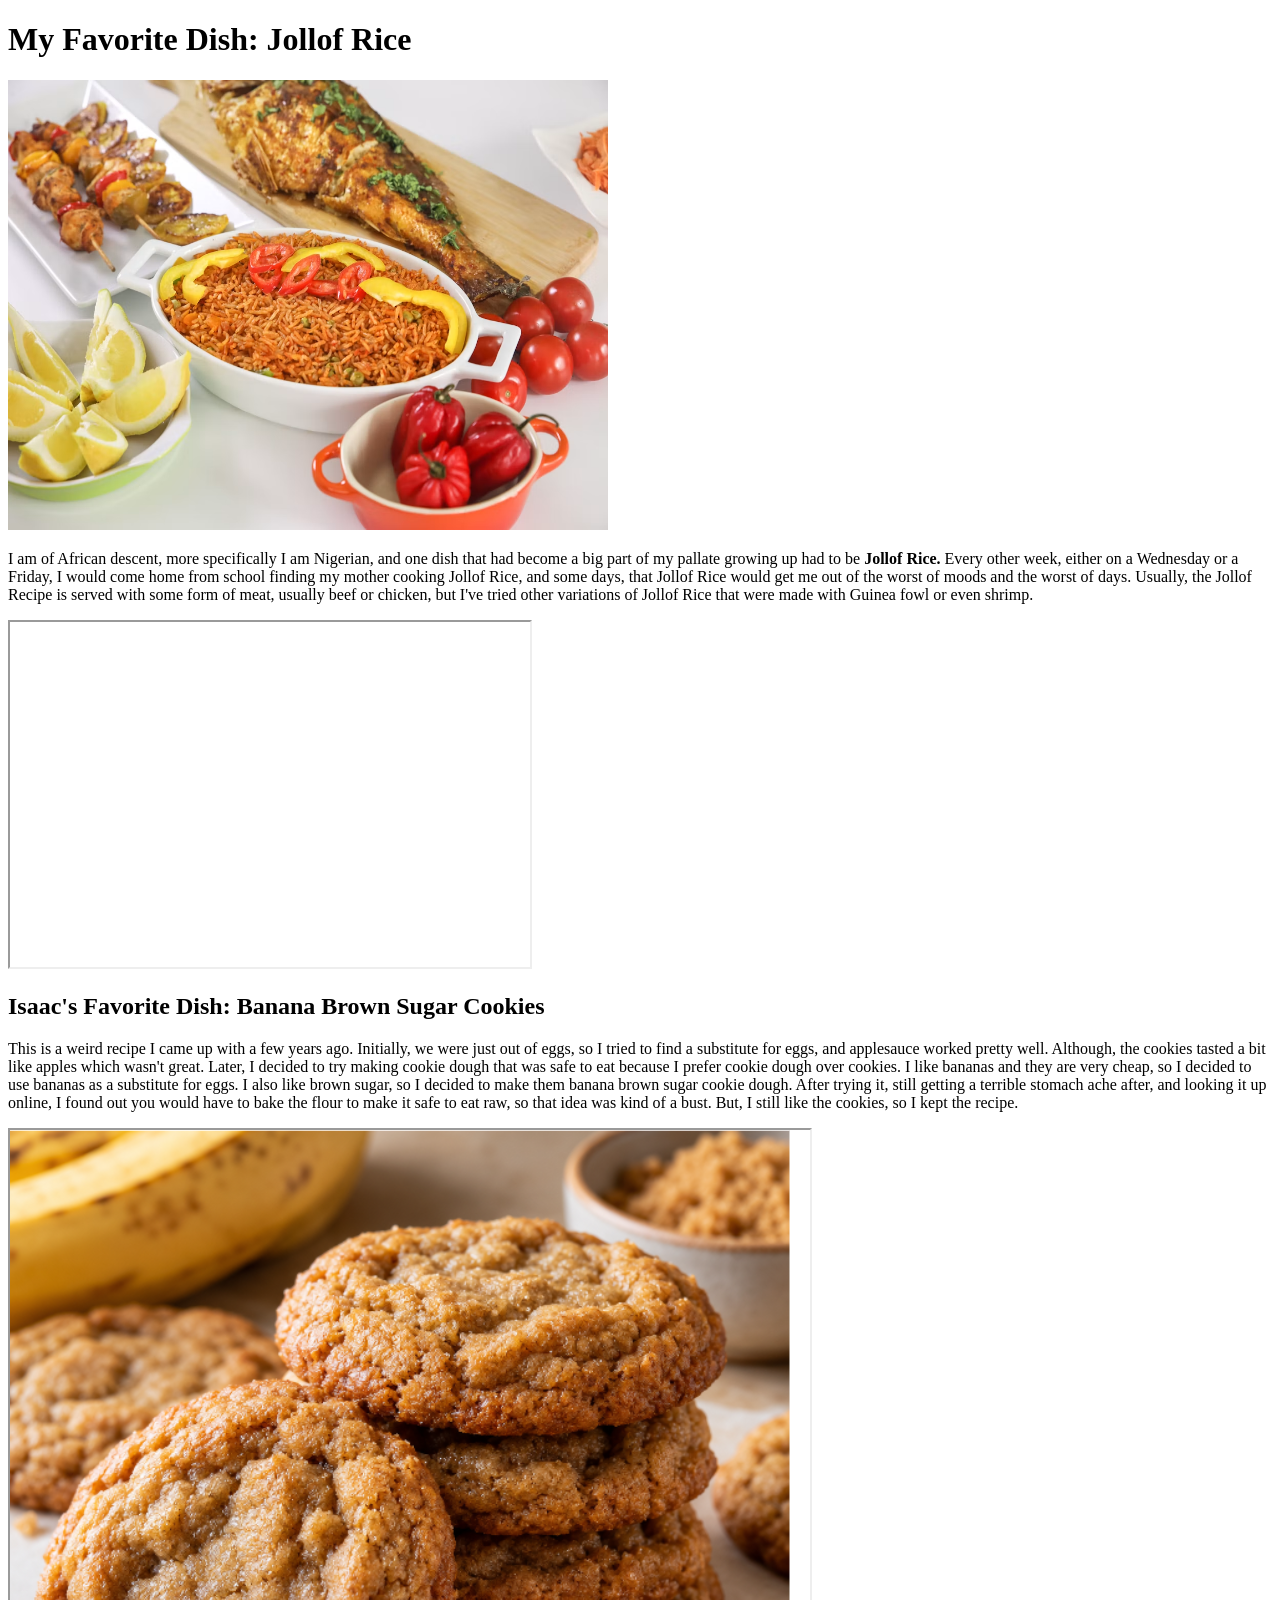
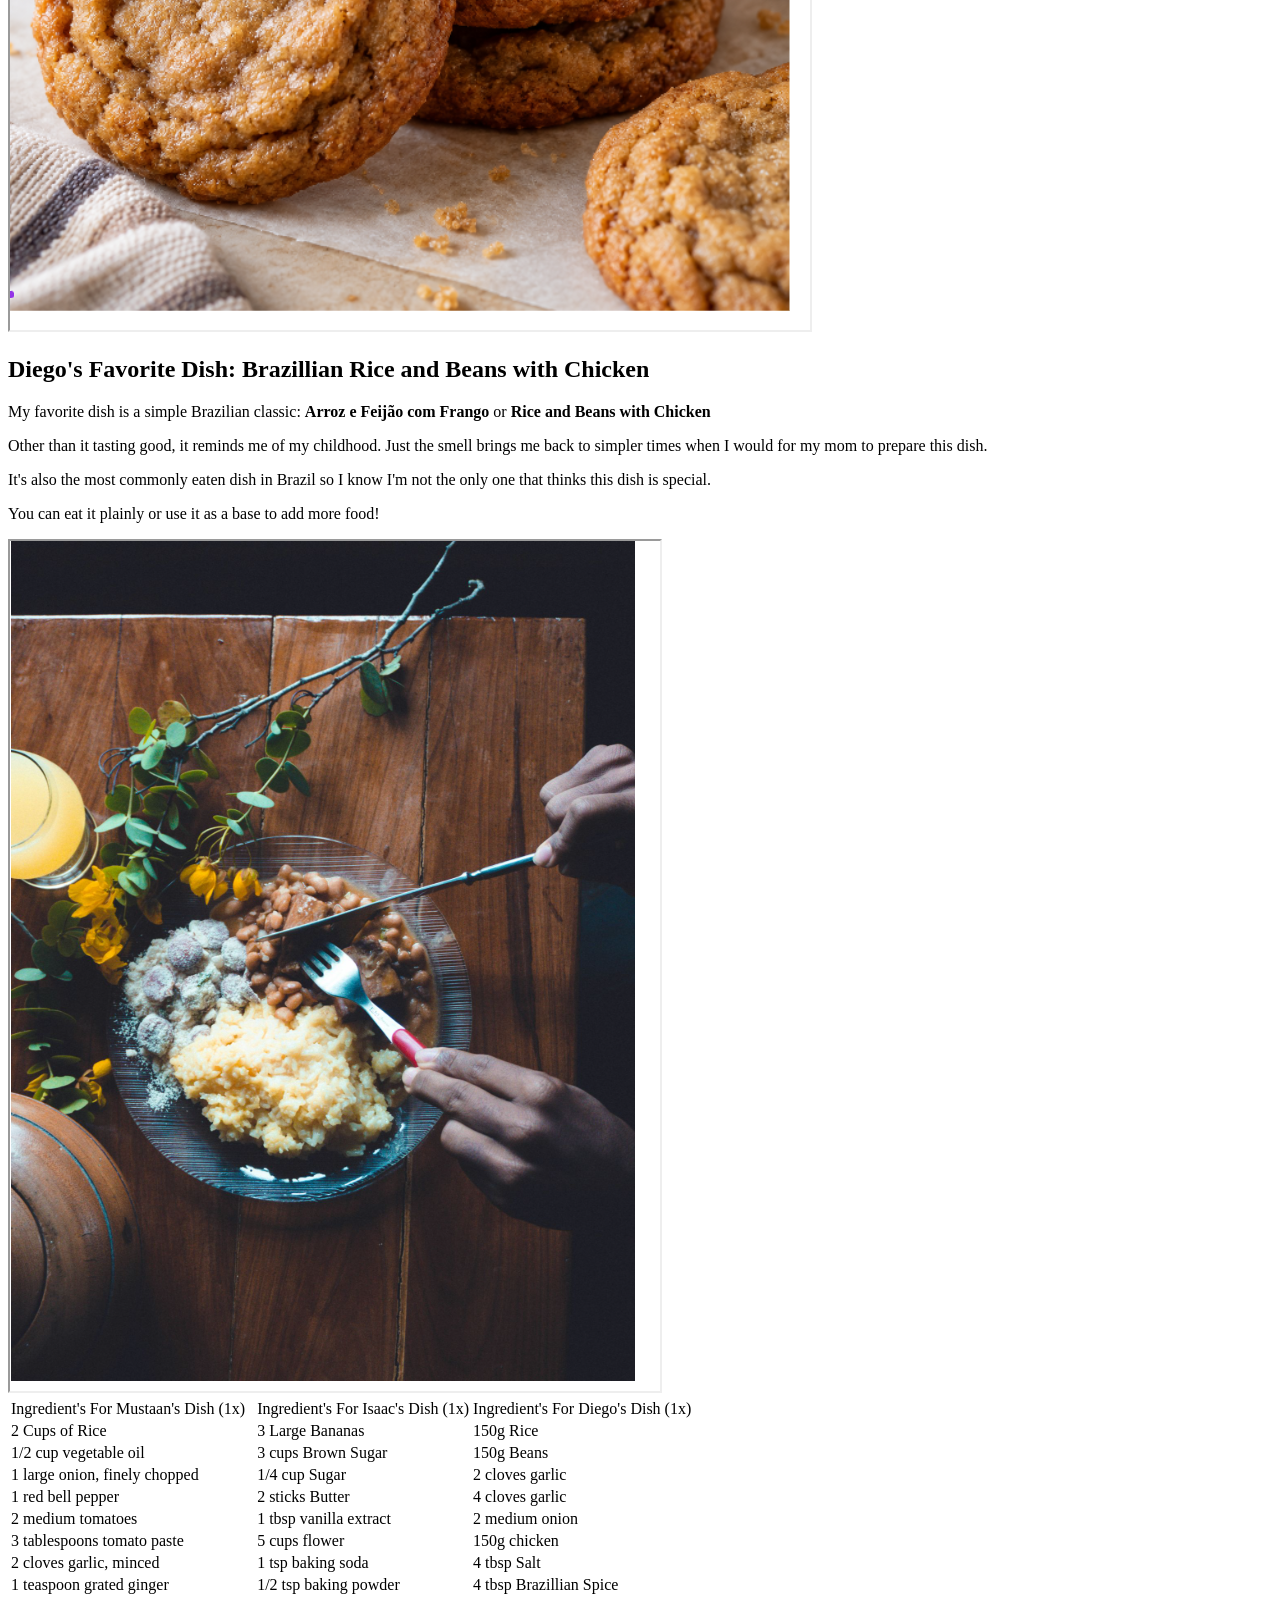
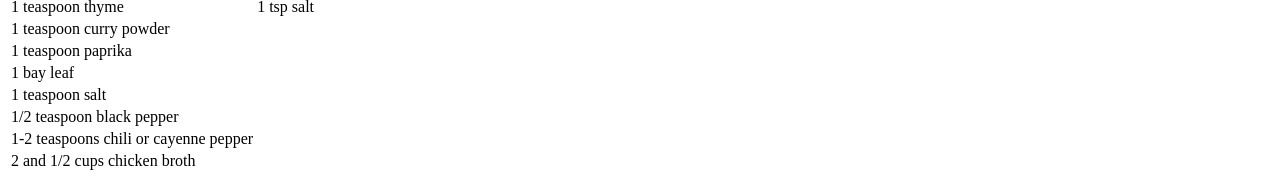
<file: labs/lab3/index.html>
<!DOCTYPE html>

<html>
    <head>
        <meta charset="UTF-8">
        <title> Recipe Page: Jollof Rice </title>
    </head>
    <body>
        <h1> My Favorite Dish: Jollof Rice </h1>
        <img src="images/jollofrice.avif" alt="African Fried Fish and Jollof Rice." width="600" height="450"/>
            <p> I am of African descent, more specifically I am Nigerian, and one dish that had become a big part
                of my pallate growing up had to be <strong>Jollof Rice.</strong> Every other week, either on a Wednesday
                or a Friday, I would come home from school finding my mother cooking Jollof Rice, and some days,
                that Jollof Rice would get me out of the worst of moods and the worst of days. Usually, the Jollof Recipe
                is served with some form of meat, usually beef or chicken, but I've tried other variations of Jollof Rice
                that were made with Guinea fowl or even shrimp.</p>
            <iframe width="520" height="345" src="https://www.youtube.com/embed/hXha2xeoTms"></iframe>
        <h2> Isaac's Favorite Dish: Banana Brown Sugar Cookies</h2>
            <p> This is a weird recipe I came up with a few years ago.
    Initially, we were just out of eggs, so I tried to find a substitute for eggs, and applesauce worked pretty well.
    Although, the cookies tasted a bit like apples which wasn't great.
    Later, I decided to try making cookie dough that was safe to eat because I prefer cookie dough over cookies.
    I like bananas and they are very cheap, so I decided to use bananas as a substitute for eggs.
    I also like brown sugar, so I decided to make them banana brown sugar cookie dough.
    After trying it, still getting a terrible stomach ache after, and looking it up online, I found out you would have to bake the flour to make it safe to eat raw, so that idea was kind of a bust.
    But, I still like the cookies, so I kept the recipe.
            </p>
            <iframe src="images/cookies.png" alt="Banana Brown Sugar Cookies." width="800" height="800"></iframe>
        <h2> Diego's Favorite Dish: Brazillian Rice and Beans with Chicken</h2>
            <p>My favorite dish is a simple Brazilian classic: <strong>Arroz e Feijão com Frango </strong>or <strong> Rice and Beans with Chicken</strong></p>
<p>Other than it tasting good, it reminds me of my childhood. Just the smell brings me back to simpler times
    when I would for my mom to prepare this dish.</p>
<p>It's also the most commonly eaten dish in Brazil so I know I'm not the only one that thinks this dish is special.</p>
<p>You can eat it plainly or use it as a base to add more food!</p>

            <iframe src="images/rice.png" alt="Brazillian Rice and Beans with Chicken" width="650" height="850"></iframe>
        <table>
            <tr>
                <td>Ingredient's For Mustaan's Dish (1x)</td>
                <td>Ingredient's For Isaac's Dish (1x)</td>
                <td>Ingredient's For Diego's Dish (1x)</td>
            </tr>
            <tr>
                <td>2 Cups of Rice</td>
                <td>3 Large Bananas</td>
                <td>150g Rice</td>
            </tr>
            <tr>
                <td>1/2 cup vegetable oil</td>
                <td>3 cups Brown Sugar</td>
                <td>150g Beans</td>
            </tr>
            <tr>
                <td>1 large onion, finely chopped</td>
                <td>1/4 cup Sugar</td>
                <td>2 cloves garlic</td>
            </tr>
            <tr>
                <td>1 red bell pepper</td>
                <td>2 sticks Butter</td>
                <td>4 cloves garlic</td>
            </tr>
            <tr>
                <td>2 medium tomatoes</td>
                <td>1 tbsp vanilla extract</td>
                <td>2 medium onion</td>
            </tr>
            <tr>
                <td>3 tablespoons tomato paste</td>
                <td>5 cups flower</td>
                <td>150g chicken</td>
            </tr>
            <tr>
                <td>2 cloves garlic, minced</td>
                <td>1 tsp baking soda</td>
                <td>4 tbsp Salt</td>
            </tr>
            <tr>
                <td>1 teaspoon grated ginger</td>
                <td>1/2 tsp baking powder</td>
                <td>4 tbsp Brazillian Spice</td>
            </tr>
            <tr>
                <td>1 teaspoon thyme</td>
                <td>1 tsp salt</td>
                <td></td>
            </tr>
            <tr>
                <td>1 teaspoon curry powder</td>
                <td></td>
                <td></td>
            </tr>
            <tr>
                <td>1 teaspoon paprika</td>
                <td></td>
                <td></td>
            </tr>
            <tr>
                <td>1 bay leaf</td>
                <td></td>
                <td></td>
            </tr>
            <tr>
                <td>1 teaspoon salt</td>
                <td></td>
                <td></td>
            </tr>
            <tr>
                <td>1/2 teaspoon black pepper</td>
                <td></td>
                <td></td>
            </tr>
            <tr>
                <td>1-2 teaspoons chili or cayenne pepper</td>
                <td></td>
                <td></td>
            </tr>
            <tr>
                <td>2 and 1/2 cups chicken broth</td>
                <td></td>
                <td></td>
            </tr>
        </table>
    </body>
</html>
</file>
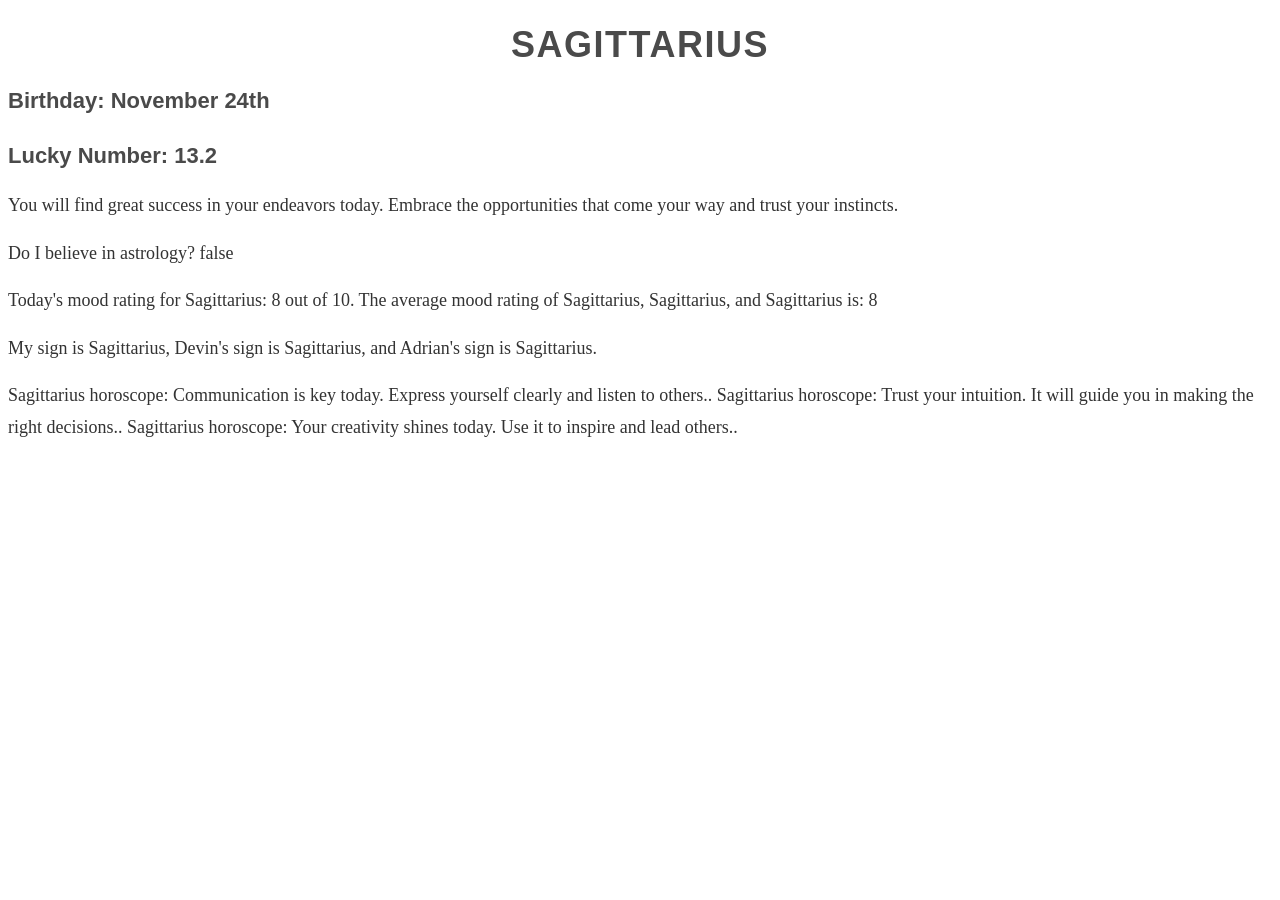
<file: labs/lab7/index.html>
<!DOCTYPE html>
<html>
  <head>
    <link href="css/style.css" type="text/css" rel="stylesheet">
  </head>
  
  <body>
    <h1 id="sign">My Sign</h1>
    <h3 class="birthday">Birthday: </h3>
    <h4 class="luckyNum">Lucky Number: </h4>
    <p>My horoscope...</p>
    <p>Do I believe in astrology? </p>

    <p></p>

    <p></p>
    <p></p>
    <p></p>
    
  <script src="js/horoscope-data.js"></script>
  </body>
</html>
</file>
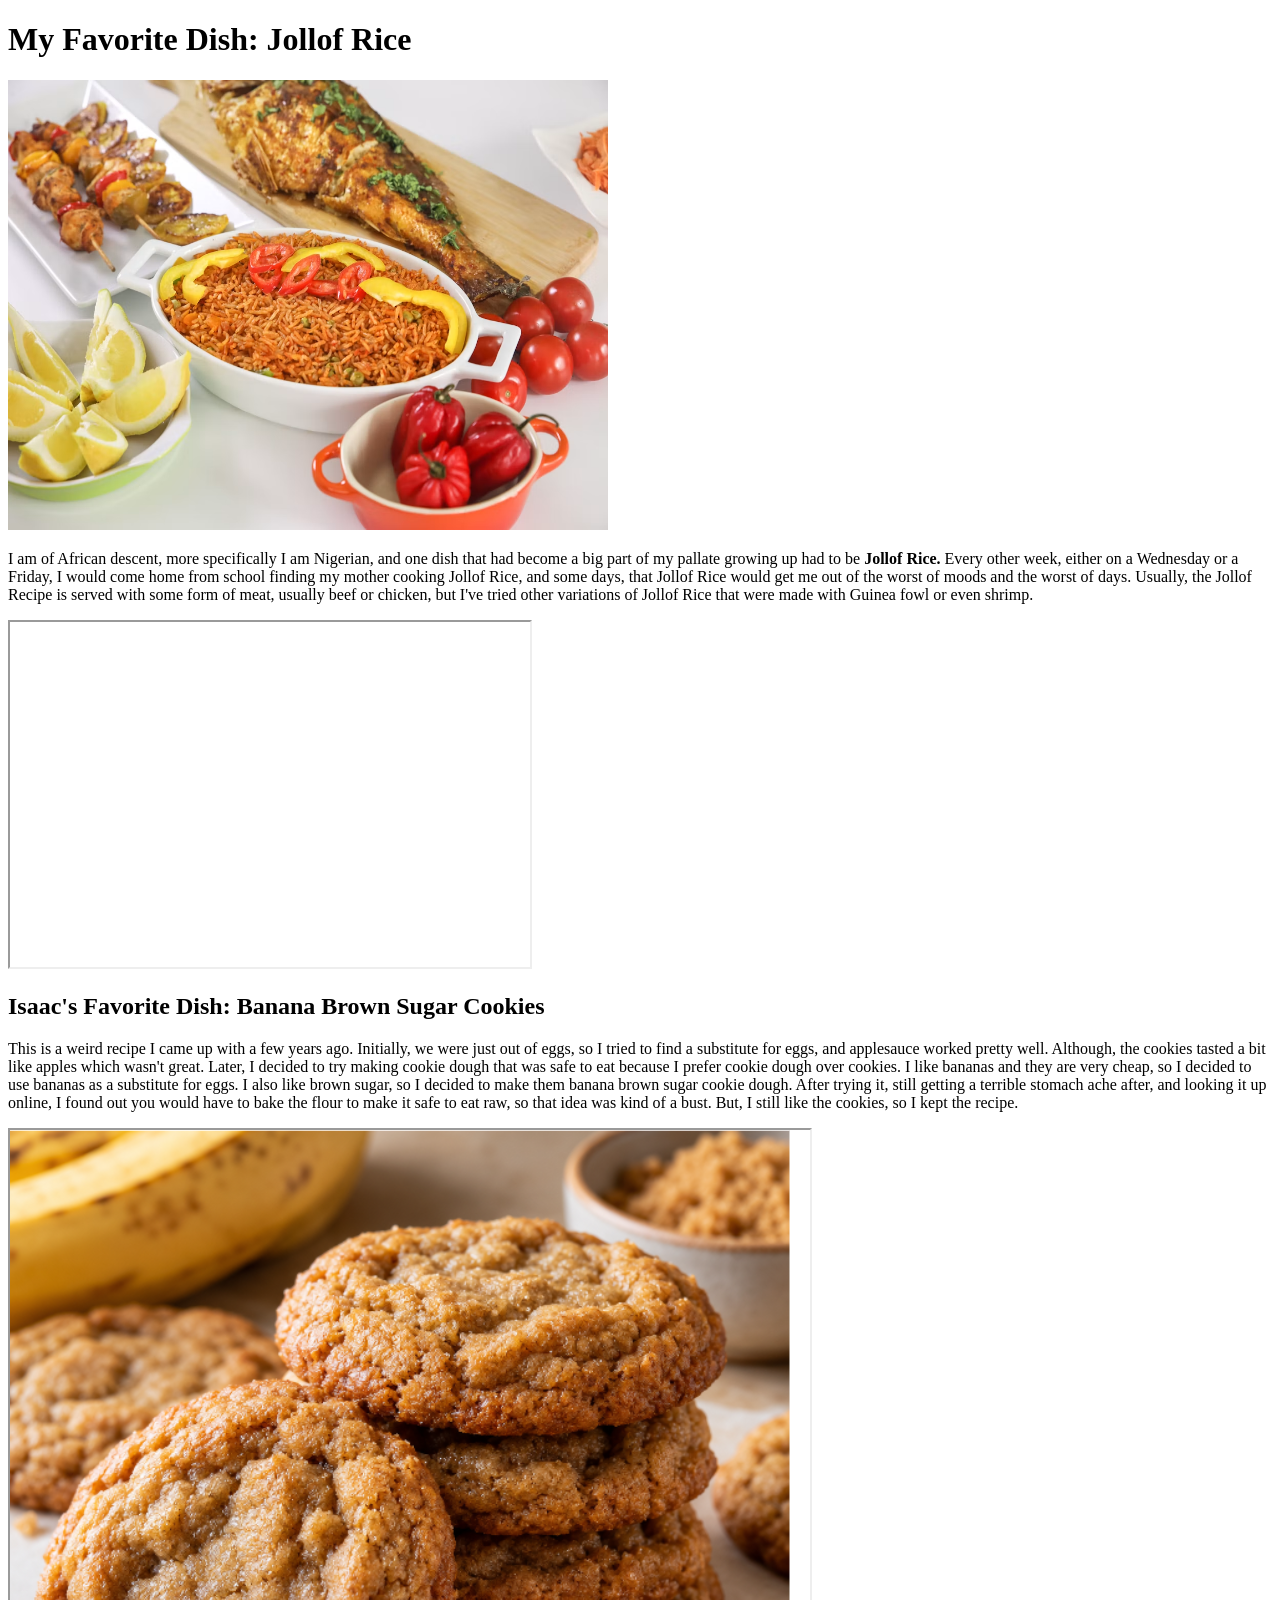
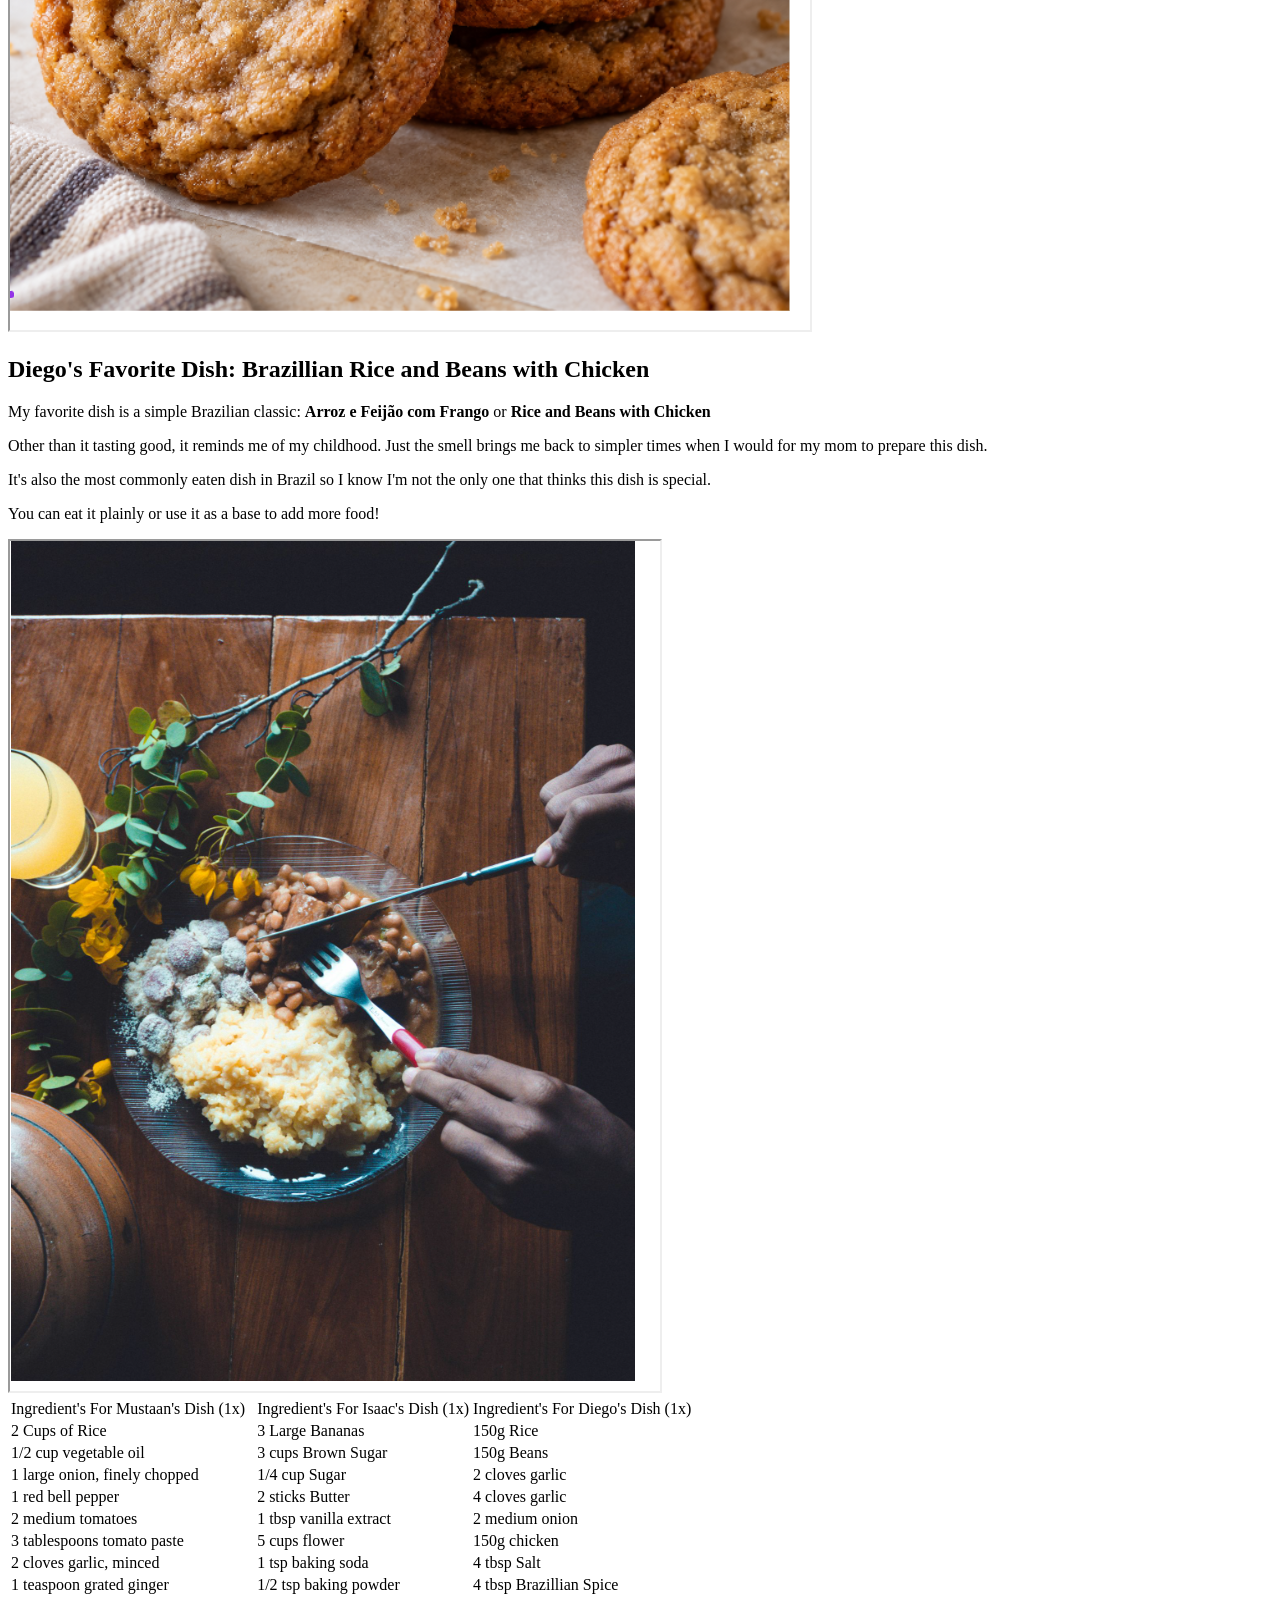
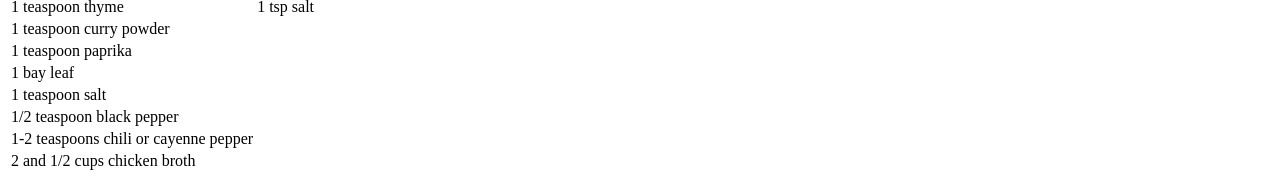
<file: labs/lab3/images/index.html>
<!DOCTYPE html>

<html>
    <head>
        <meta charset="UTF-8">
        <title> Recipe Page: Jollof Rice </title>
    </head>
    <body>
        <h1> My Favorite Dish: Jollof Rice </h1>
        <img src="jollofrice.avif" alt="African Fried Fish and Jollof Rice." width="600" height="450"/>
            <p> I am of African descent, more specifically I am Nigerian, and one dish that had become a big part
                of my pallate growing up had to be <strong>Jollof Rice.</strong> Every other week, either on a Wednesday
                or a Friday, I would come home from school finding my mother cooking Jollof Rice, and some days,
                that Jollof Rice would get me out of the worst of moods and the worst of days. Usually, the Jollof Recipe
                is served with some form of meat, usually beef or chicken, but I've tried other variations of Jollof Rice
                that were made with Guinea fowl or even shrimp.</p>
            <iframe width="520" height="345" src="https://www.youtube.com/embed/hXha2xeoTms"></iframe>
        <h2> Isaac's Favorite Dish: Banana Brown Sugar Cookies</h2>
            <p> This is a weird recipe I came up with a few years ago.
    Initially, we were just out of eggs, so I tried to find a substitute for eggs, and applesauce worked pretty well.
    Although, the cookies tasted a bit like apples which wasn't great.
    Later, I decided to try making cookie dough that was safe to eat because I prefer cookie dough over cookies.
    I like bananas and they are very cheap, so I decided to use bananas as a substitute for eggs.
    I also like brown sugar, so I decided to make them banana brown sugar cookie dough.
    After trying it, still getting a terrible stomach ache after, and looking it up online, I found out you would have to bake the flour to make it safe to eat raw, so that idea was kind of a bust.
    But, I still like the cookies, so I kept the recipe.
            </p>
            <iframe src="cookies.png" alt="Banana Brown Sugar Cookies." width="800" height="800"></iframe>
        <h2> Diego's Favorite Dish: Brazillian Rice and Beans with Chicken</h2>
            <p>My favorite dish is a simple Brazilian classic: <strong>Arroz e Feijão com Frango </strong>or <strong> Rice and Beans with Chicken</strong></p>
<p>Other than it tasting good, it reminds me of my childhood. Just the smell brings me back to simpler times
    when I would for my mom to prepare this dish.</p>
<p>It's also the most commonly eaten dish in Brazil so I know I'm not the only one that thinks this dish is special.</p>
<p>You can eat it plainly or use it as a base to add more food!</p>

            <iframe src="rice.png" alt="Brazillian Rice and Beans with Chicken" width="650" height="850"></iframe>
        <table>
            <tr>
                <td>Ingredient's For Mustaan's Dish (1x)</td>
                <td>Ingredient's For Isaac's Dish (1x)</td>
                <td>Ingredient's For Diego's Dish (1x)</td>
            </tr>
            <tr>
                <td>2 Cups of Rice</td>
                <td>3 Large Bananas</td>
                <td>150g Rice</td>
            </tr>
            <tr>
                <td>1/2 cup vegetable oil</td>
                <td>3 cups Brown Sugar</td>
                <td>150g Beans</td>
            </tr>
            <tr>
                <td>1 large onion, finely chopped</td>
                <td>1/4 cup Sugar</td>
                <td>2 cloves garlic</td>
            </tr>
            <tr>
                <td>1 red bell pepper</td>
                <td>2 sticks Butter</td>
                <td>4 cloves garlic</td>
            </tr>
            <tr>
                <td>2 medium tomatoes</td>
                <td>1 tbsp vanilla extract</td>
                <td>2 medium onion</td>
            </tr>
            <tr>
                <td>3 tablespoons tomato paste</td>
                <td>5 cups flower</td>
                <td>150g chicken</td>
            </tr>
            <tr>
                <td>2 cloves garlic, minced</td>
                <td>1 tsp baking soda</td>
                <td>4 tbsp Salt</td>
            </tr>
            <tr>
                <td>1 teaspoon grated ginger</td>
                <td>1/2 tsp baking powder</td>
                <td>4 tbsp Brazillian Spice</td>
            </tr>
            <tr>
                <td>1 teaspoon thyme</td>
                <td>1 tsp salt</td>
                <td></td>
            </tr>
            <tr>
                <td>1 teaspoon curry powder</td>
                <td></td>
                <td></td>
            </tr>
            <tr>
                <td>1 teaspoon paprika</td>
                <td></td>
                <td></td>
            </tr>
            <tr>
                <td>1 bay leaf</td>
                <td></td>
                <td></td>
            </tr>
            <tr>
                <td>1 teaspoon salt</td>
                <td></td>
                <td></td>
            </tr>
            <tr>
                <td>1/2 teaspoon black pepper</td>
                <td></td>
                <td></td>
            </tr>
            <tr>
                <td>1-2 teaspoons chili or cayenne pepper</td>
                <td></td>
                <td></td>
            </tr>
            <tr>
                <td>2 and 1/2 cups chicken broth</td>
                <td></td>
                <td></td>
            </tr>
        </table>
    </body>
</html>
</file>
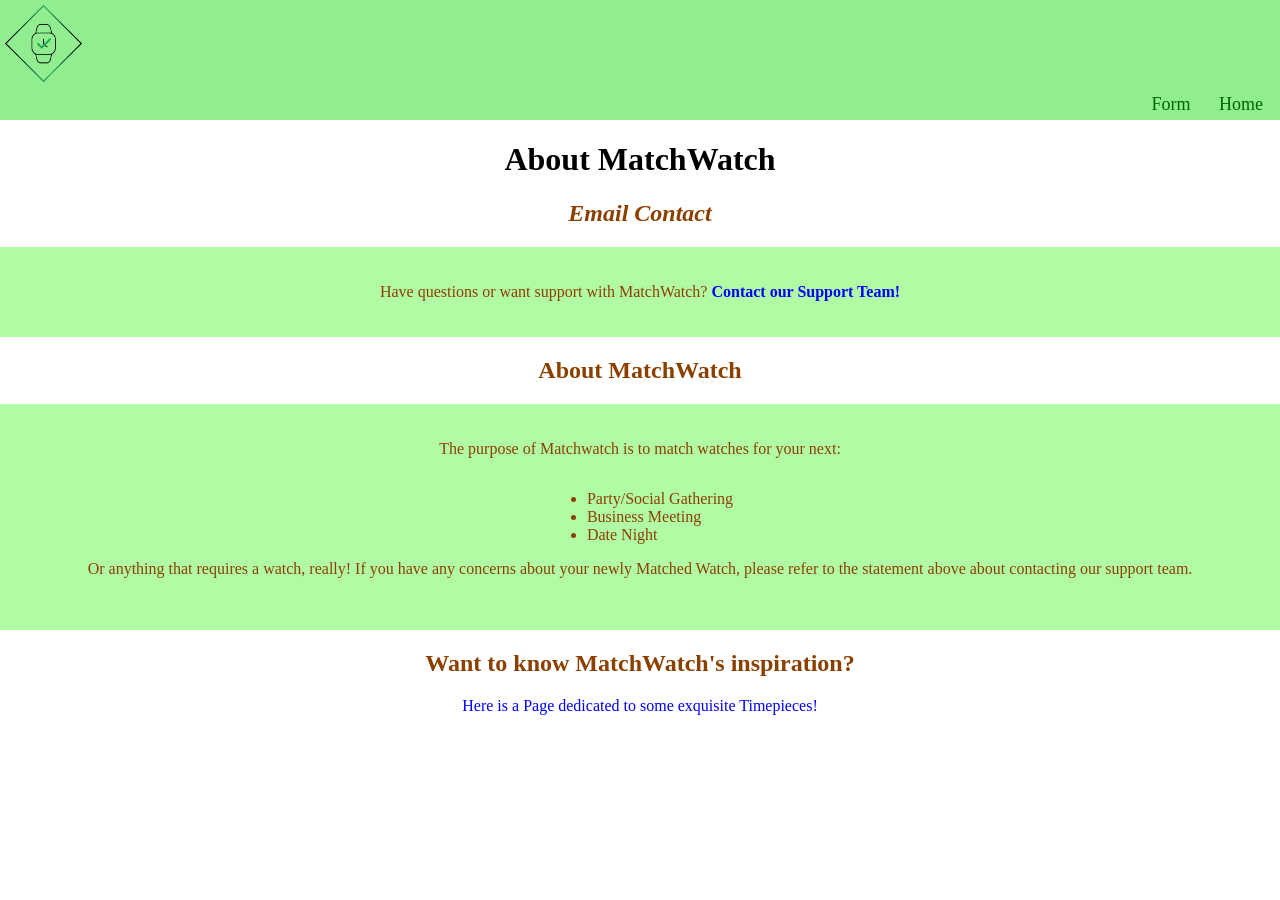
<file: product_site/contactus.html>
<!-- Mustaan Mogaji-Oleolo -->
<!-- Date: 9/27/2026 -->
<!-- About Us Page: A simple Page dedicated to the about Page  -->

<!DOCTYPE html>
<html>
    <head>
        <meta charset="UTF-8">
        <title> About Us - MatchWatch </title>
        <link href="css/styles.css" type="text/css" rel="stylesheet" />
        <meta name="viewport" content="width=device-width, initial-scale=1.0">
        <meta name="description" content="MatchWatch About Us Page" />
        <meta name="keywords" content="MatchWatch, Watches, Smart Watches, Classic Watches, Watch Matching" />
        <!-- Google tag (gtag.js) -->
        <script async src="https://www.googletagmanager.com/gtag/js?id=G-CGQ7B9DHEZ"></script>
        <script>
            window.dataLayer = window.dataLayer || [];
            function gtag(){dataLayer.push(arguments);}
            gtag('js', new Date());

            gtag('config', 'G-CGQ7B9DHEZ');
        </script>
    </head>
    <body>
        <div class="header">
            <img src="images/MatchWatch.png" alt="MatchWatch logo, black and green square with black watch and green checkmark." width="77" height="77" />
            <div class="header-right">
                <a href="findyournextwatch.html"> Form </a>
                <a href="homepage.html"> Home </a>
            </div>
        </div>
        <h1 class="center-me"> About MatchWatch </h1>
            <h2 class="center-me"><em>Email Contact</em></h2>
            <div class="card">
                <p>
                <!-- Most People Prefer to use either email or phone number for support team contacts. -->
                Have questions or want support with MatchWatch? <a href="mailto:mustaan.mogajioleolo@uri.edu"> <strong> Contact our Support Team! </strong></a>
                </p>
            </div>
            <h2 class="center-me"> About MatchWatch </h2>
            <div class="card">
                <p> <!-- Purpose of MatchWatch listed here -->
                    The purpose of Matchwatch is to match watches for your next:
                    <ul>
                        <li> Party/Social Gathering </li>
                        <li> Business Meeting </li>
                        <li> Date Night </li>
                    </ul>
                    Or anything that requires a watch, really! If you have any concerns about your newly Matched Watch,
                    please refer to the statement above about contacting our support team.
                </p>
            </div>
        <!-- MatchWatch's Inspiration -->
        <h2 class="center-me"> Want to know MatchWatch's inspiration? </h2>
        <p class="center-me"> <a href="https://www.exquisitetimepieces.com/collections/ressence?utm_source=google&utm_medium=cpc&utm_campaign=search_combined_high_end&utm_campaign_id=12040326189&utm_adgroup_id=178842288624&utm_term=3bbb%20watch&utm_matchtype=p&utm_network=g" target="_blank">Here is a Page dedicated to some exquisite Timepieces!</a></p>
    </body>
</html>
</file>
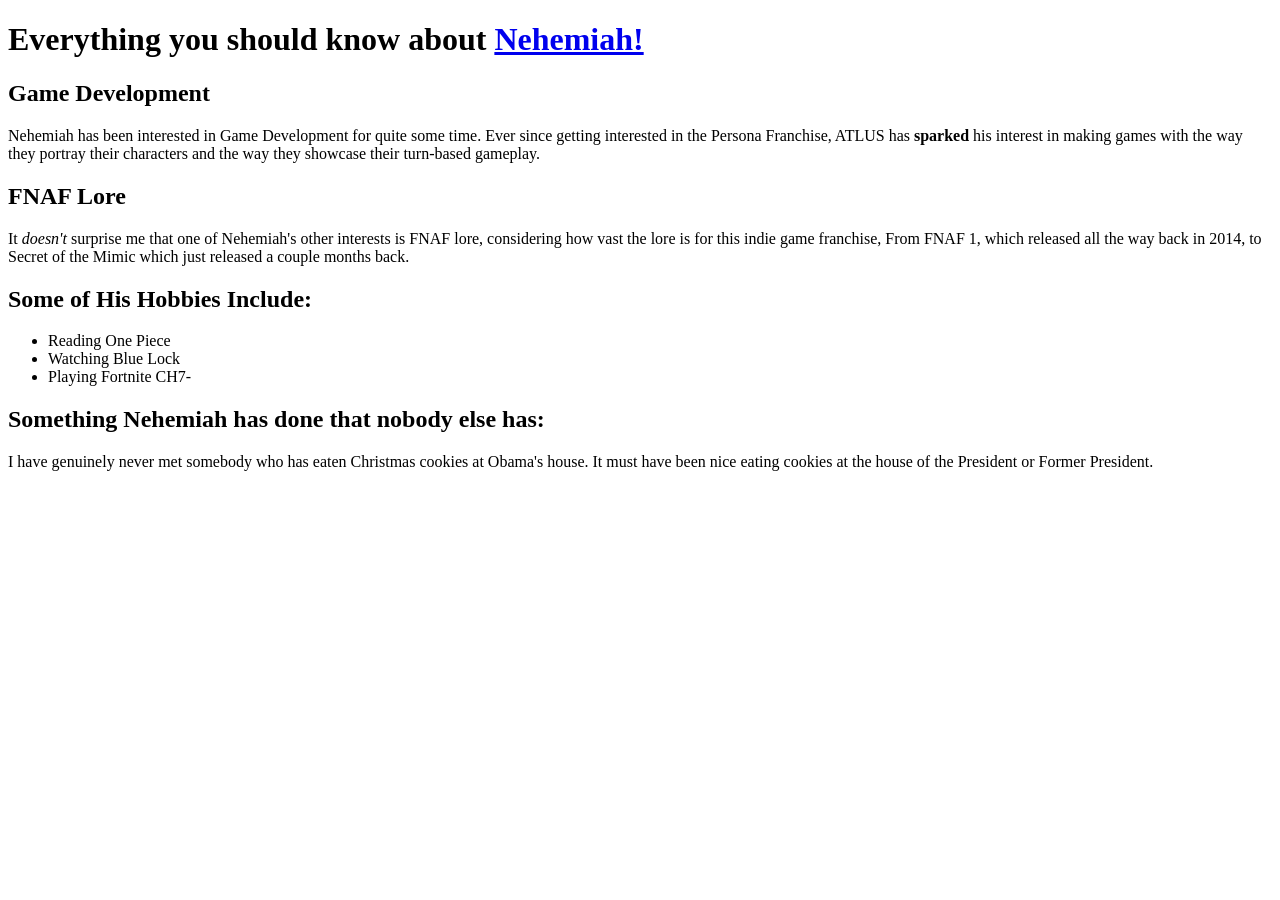
<file: product_site/existingprofile.html>
<!DOCTYPE html>
<html>
    <head>
        <meta charset="UTF-8">
        <title> Profile Page: Nehemiah Speaks </title>
    </head>
    <body>
    <h1> Everything you should know about <a href="https://nehemiahspeaks.rhody.dev/csc271_projects/labs/lab2/profile.html">Nehemiah!</a></h1>
            <h2> Game Development </h2>
        <p>
            Nehemiah has been interested in Game Development for quite some time. Ever
            since getting interested in the Persona Franchise, ATLUS has <strong>sparked</strong> his interest in making
            games with the way they portray their characters and the way they showcase their 
            turn-based gameplay.
        </p>
        <h2> FNAF Lore </h2>
        <p>  
            It <em>doesn't</em> surprise me that one of Nehemiah's other interests is FNAF lore,
            considering how vast the lore is for this indie game franchise, From FNAF 1, which released
            all the way back in 2014, to Secret of the Mimic which just released a couple months back. 
        </p>
        <h2> Some of His Hobbies Include: </h2>
        <ul>
            <li> Reading One Piece</li>
            <li> Watching Blue Lock </li>
            <li> Playing Fortnite CH7- </li>
        </ul>
        <h2> Something Nehemiah has done that nobody else has: </h2>
        <p>
            I have genuinely never met somebody who has eaten Christmas cookies at Obama's house.
            It must have been nice eating cookies at the house of the President or Former President.
        </p>
    </body>
</html>
</file>
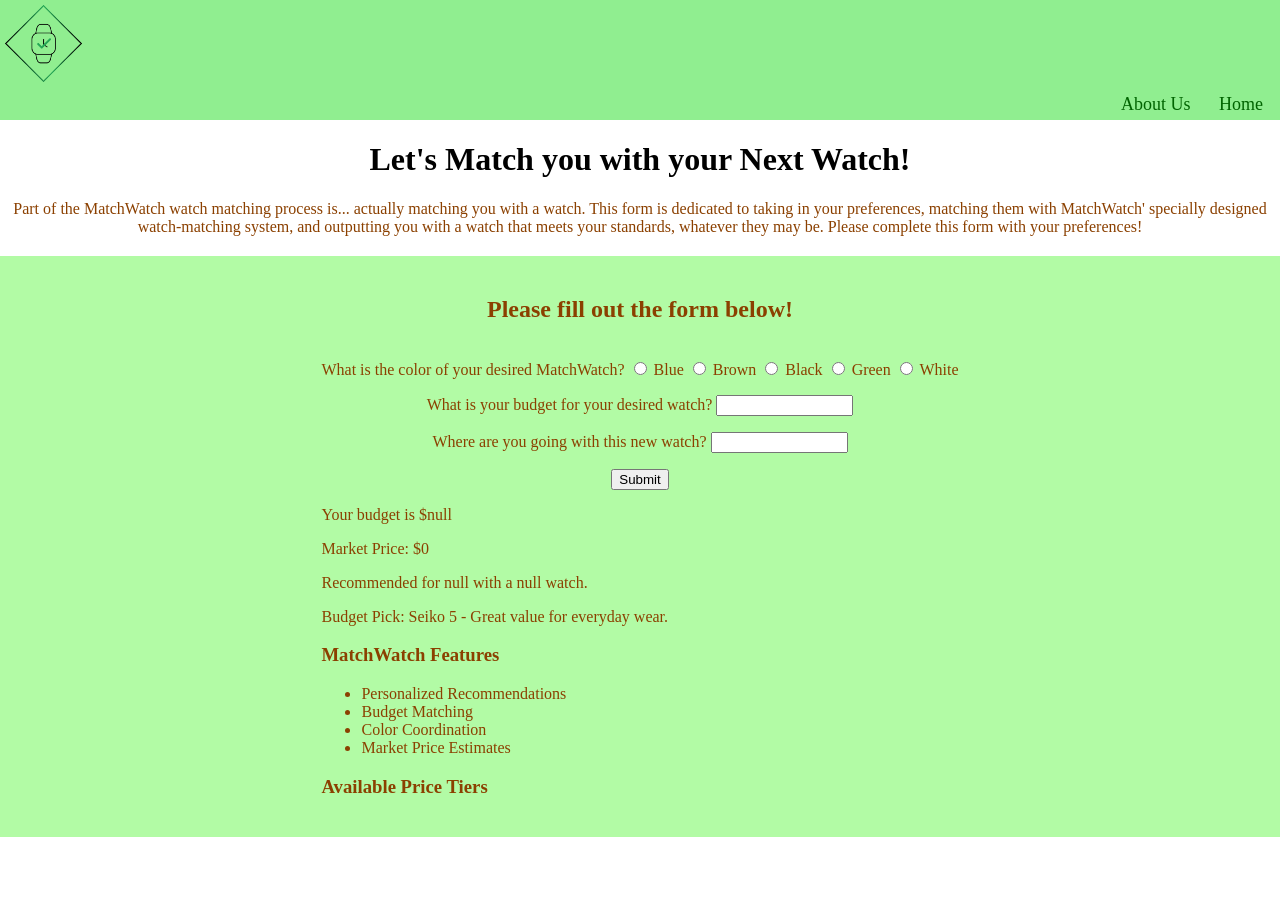
<file: product_site/findyournextwatch.html>
<!-- Mustaan Mogaji-Oleolo -->
<!-- Date: 10/4/2026 -->
<!-- MatchWatch Form Page: A simple Page dedicated to the MatchWatch Form Page  -->

<!DOCTYPE html>
<html>
    <head>
        <meta charset="UTF-8">
        <title> Form - MatchWatch </title>
        <link href="css/styles.css" type="text/css" rel="stylesheet" />
        <meta name="viewport" content="width=device-width, initial-scale=1.0">
        <meta name="description" content="MatchWatch Form Page" />
        <meta name="keywords" content="MatchWatch, Watches, Smart Watches, Classic Watches, Watch Matching" />
        <!-- Google tag (gtag.js) -->
        <script async src="https://www.googletagmanager.com/gtag/js?id=G-CGQ7B9DHEZ"></script>
        <script>
            window.dataLayer = window.dataLayer || [];
            function gtag(){dataLayer.push(arguments);}
            gtag('js', new Date());

            gtag('config', 'G-CGQ7B9DHEZ');
        </script>
    </head>
    <body>
        <div class="header">
            <img src="images/MatchWatch.png" alt="MatchWatch logo, black and green square with black watch and green checkmark." width="77" height="77" />
            <div class="header-right">
                <a href="contactus.html"> About Us </a>
                <a href="homepage.html"> Home </a>
            </div>
        </div>
        <h1 class="center-me"> Let's Match you with your Next Watch! </h1>
            <div class="main-card">
                <p class="center">
                    Part of the MatchWatch watch matching process is... actually matching you with a watch.
                    This form is dedicated to taking in your preferences, matching them with MatchWatch'
                    specially designed watch-matching system, and outputting you with a watch that meets your standards,
                    whatever they may be. Please complete this form with your preferences!
                </p>
                <div class="card">
                    <h2 class="center-me"> Please fill out the form below! </h2>
                    <!-- The form has now been updated to no longer go back to the Home page upon submission. -->   
                    <form id="watchForm" action="" method="get">
                            <p class="center">What is the color of your desired MatchWatch?
                                <input type="radio" name="color" value="Blue" /> Blue
                                <input type="radio" name="color" value="Brown"  /> Brown
                                <input type="radio" name="color" value="Black"  /> Black
                                <input type="radio" name="color" value="Green"  /> Green
                                <input type="radio" name="color" value="White"  /> White
                            </p>

                            <p class="center">What is your budget for your desired watch?
                                <input type="text" id="Budget" name="Budget"size="15" maxlength="30"/>
                            </p>

                            <p class="center">Where are you going with this new watch?
                                <input type="text" id="OutingType" name="OutingType" size="15" maxlength="30"/>
                            </p>
                            <p class="center-me">
                                <input type="submit" id="submit" value="Submit"/>
                            </p>

                            <p id="budgetDisplay"></p>
                            <p id="priceDisplay"></p>
                            <p id="messageDisplay"></p>
                            <p id="budgetDisplay"></p>

                            <p id="priceDisplay"></p>
                            <p id="messageDisplay"></p>
                            <p id="recommendationResult"></p>

                            <h3>MatchWatch Features</h3>
                                <ul id="featureList"></ul>

                            <h3>Available Price Tiers</h3>
                                <div id="tierDisplay"></div>
                    </form>
            </div>
        <script src="js/formscript.js"></script>
    </body>

</html>
</file>
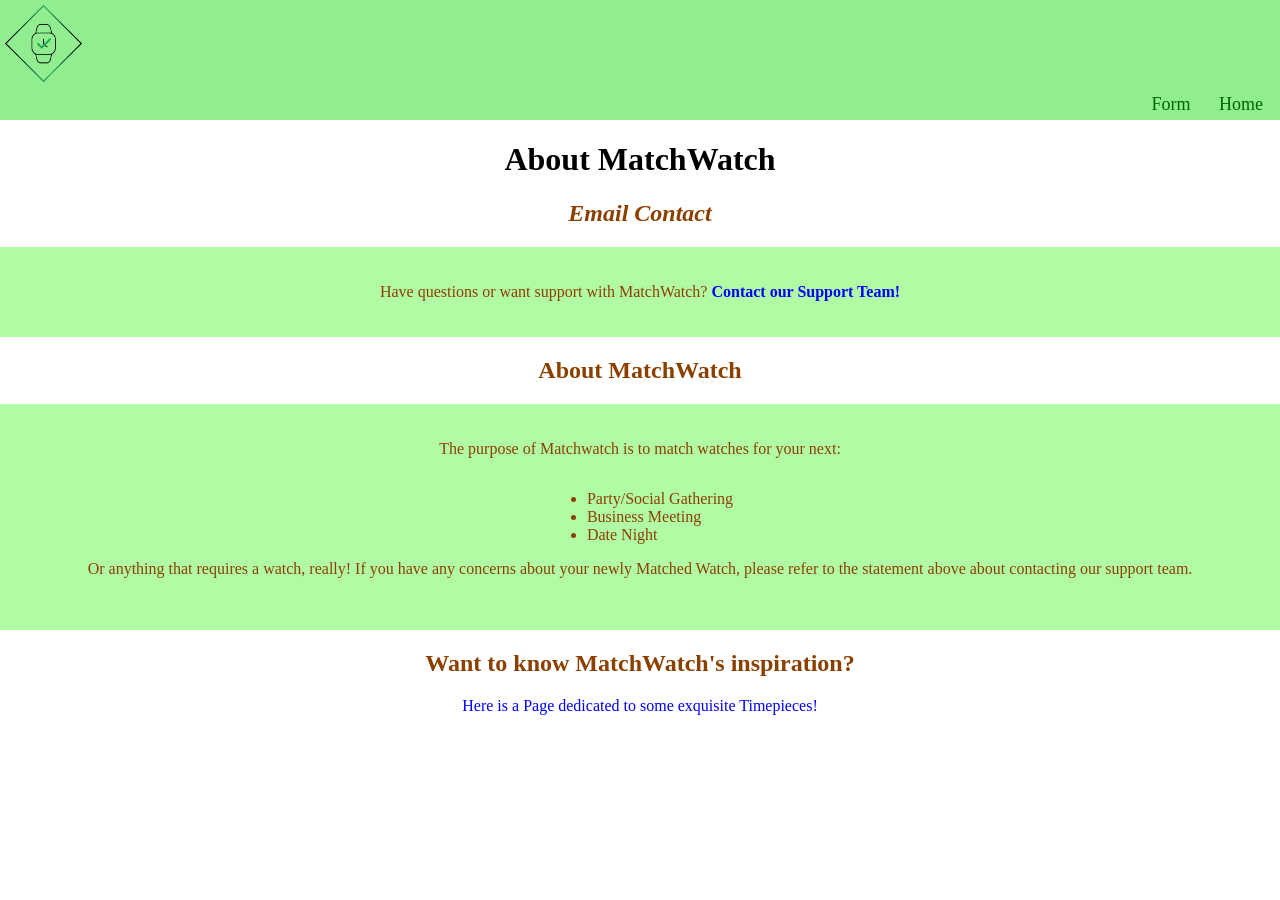
<file: product_site/firstwebpage.html>
<!-- Mustaan Mogaji-Oleolo -->
<!-- Date: 9/27/2026 -->
<!-- About Us Page: A simple Page dedicated to the about Page  -->

<!DOCTYPE html>
<html>
    <head>
        <meta charset="UTF-8">
        <title> About Us - MatchWatch </title>
        <link href="css/styles.css" type="text/css" rel="stylesheet" />
        <meta name="viewport" content="width=device-width, initial-scale=1.0">
    </head>
    <body>
        <div class="header">
            <img src="images/MatchWatch.png" alt="MatchWatch logo, black and green square with black watch and green checkmark." width="77" height="77" />
            <div class="header-right">
                <a href="secondwebpage.html"> Form </a>
                <a href="thirdwebpage.html"> Home </a>
            </div>
        </div>
        <h1 class="center-me"> About MatchWatch </h1>
            <h2 class="center-me"><em>Email Contact</em></h2>
            <div class="card">
                <p>
                <!-- Most People Prefer to use either email or phone number for support team contacts. -->
                Have questions or want support with MatchWatch? <a href="mailto:mustaan.mogajioleolo@uri.edu"> <strong> Contact our Support Team! </strong></a>
                </p>
            </div>
            <h2 class="center-me"> About MatchWatch </h2>
            <div class="card">
                <p> <!-- Purpose of MatchWatch listed here -->
                    The purpose of Matchwatch is to match watches for your next:
                    <ul>
                        <li> Party/Social Gathering </li>
                        <li> Business Meeting </li>
                        <li> Date Night </li>
                    </ul>
                    Or anything that requires a watch, really! If you have any concerns about your newly Matched Watch,
                    please refer to the statement above about contacting our support team.
                </p>
            </div>
        <!-- MatchWatch's Inspiration -->
        <h2 class="center-me"> Want to know MatchWatch's inspiration? </h2>
        <p class="center-me"> <a href="https://www.exquisitetimepieces.com/collections/ressence?utm_source=google&utm_medium=cpc&utm_campaign=search_combined_high_end&utm_campaign_id=12040326189&utm_adgroup_id=178842288624&utm_term=3bbb%20watch&utm_matchtype=p&utm_network=g" target="_blank">Here is a Page dedicated to some exquisite Timepieces!</a></p>
    </body>
</html>
</file>
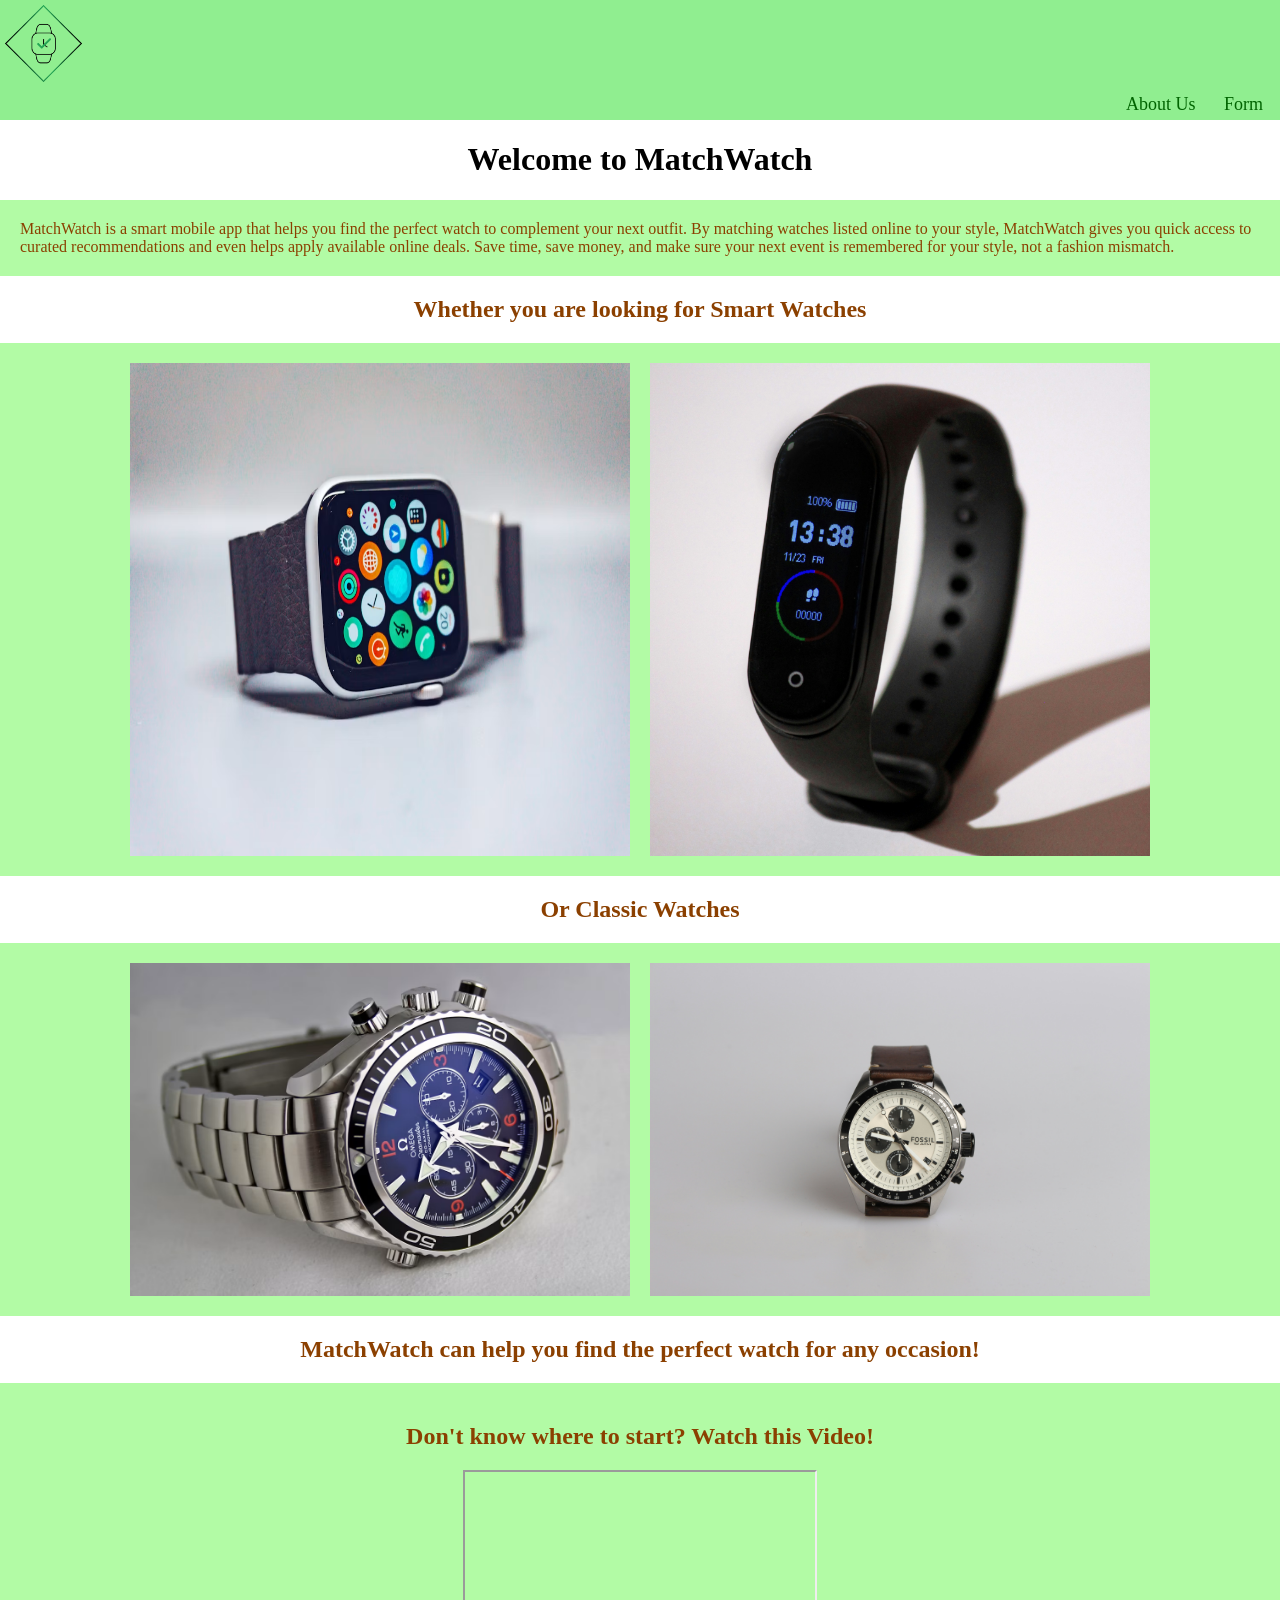
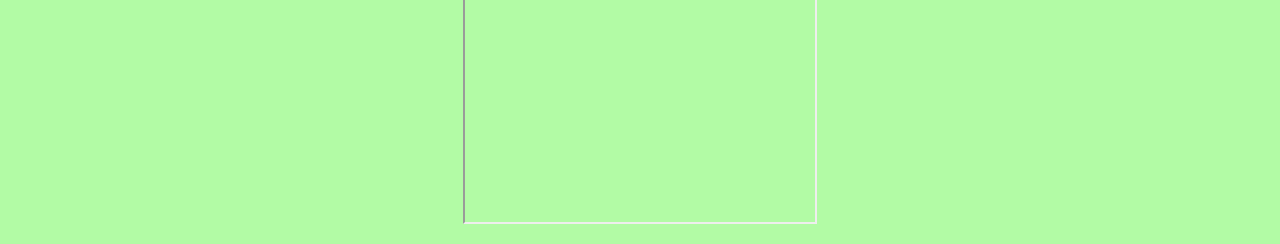
<file: product_site/homepage.html>
<!-- Mustaan Mogaji-Oleolo -->
<!-- Date: 10/11/2026 -->
<!-- MatchWatch Home Page: A simple Page dedicated to the MatchWatch Home Page  -->

<!DOCTYPE html>
<html>
    <head>
        <meta charset="UTF-8">
        <title> Home Page - MatchWatch </title>
        <link href="css/styles.css" type="text/css" rel="stylesheet" />
        <meta name="viewport" content="width=device-width, initial-scale=1.0">
        <meta name="description" content="MatchWatch Home Page" />
        <meta name="keywords" content="MatchWatch, Watches, Smart Watches, Classic Watches, Watch Matching" />
        <meta property ="og:title" content="MatchWatch Home Page" />
        <meta property ="og:description" content="MatchWatch Home Page" />
        <!-- Google tag (gtag.js) -->
        <script async src="https://www.googletagmanager.com/gtag/js?id=G-CGQ7B9DHEZ"></script>
        <script>
            window.dataLayer = window.dataLayer || [];
            function gtag(){dataLayer.push(arguments);}
            gtag('js', new Date());

            gtag('config', 'G-CGQ7B9DHEZ');
        </script>
    </head>
    <body>
        <div class="header">
            <img src="images/MatchWatch.png" alt="MatchWatch logo, black and green square with black watch and green checkmark." width="77" height="77" />
            <div class="header-right">
                <a href="contactus.html"> About Us </a>
                <a href="findyournextwatch.html"> Form </a>
            </div>
        </div>
        <h1 class="center-me"> Welcome to MatchWatch </h1>
        <div class="main-col">
            <div class="card">
                MatchWatch is a smart mobile app that helps you find the perfect watch to complement your next outfit.
                By matching watches listed online to your style, MatchWatch gives you quick access to curated recommendations 
                and even helps apply available online deals. Save time, save money, and make sure your next event is remembered for your style, not a fashion mismatch.
            </div>
            <h2 class="center-me">Whether you are looking for Smart Watches</h2>
                <div class="card">
                    <div class="image-row">
                        <img src="images/Watch2.avif" alt="White smartwatch with various, random apps displayed on it" width="500" height="350"/>
                        <img src="images/Watch3.jpg" alt="Black smartwatch with various, random apps displayed on it" width="500" height="350"/>    
                    </div>
                </div>
            <h2 class="center-me">Or Classic Watches</h2>
                <div class="card">
                    <div class="image-row">
                        <img src="images/Watch1.avif" alt="Silver metal watch" width="500" height="350"/>
                        <img src="images/Watch4.jpg" alt="Silver and white metal watch" width="500" height="350"/>
                    </div>
                </div>
            <h2 class="center-me">MatchWatch can help you find the perfect watch for any occasion!</h2>
                <div class="card">
                    <h2> Don't know where to start? Watch this Video!</h2>
                        <iframe width="350" height="350" src="https://www.youtube.com/embed/AdJkqGo_9Qk"></iframe>
                </div>
        </div>
    </body>
</html>
</file>
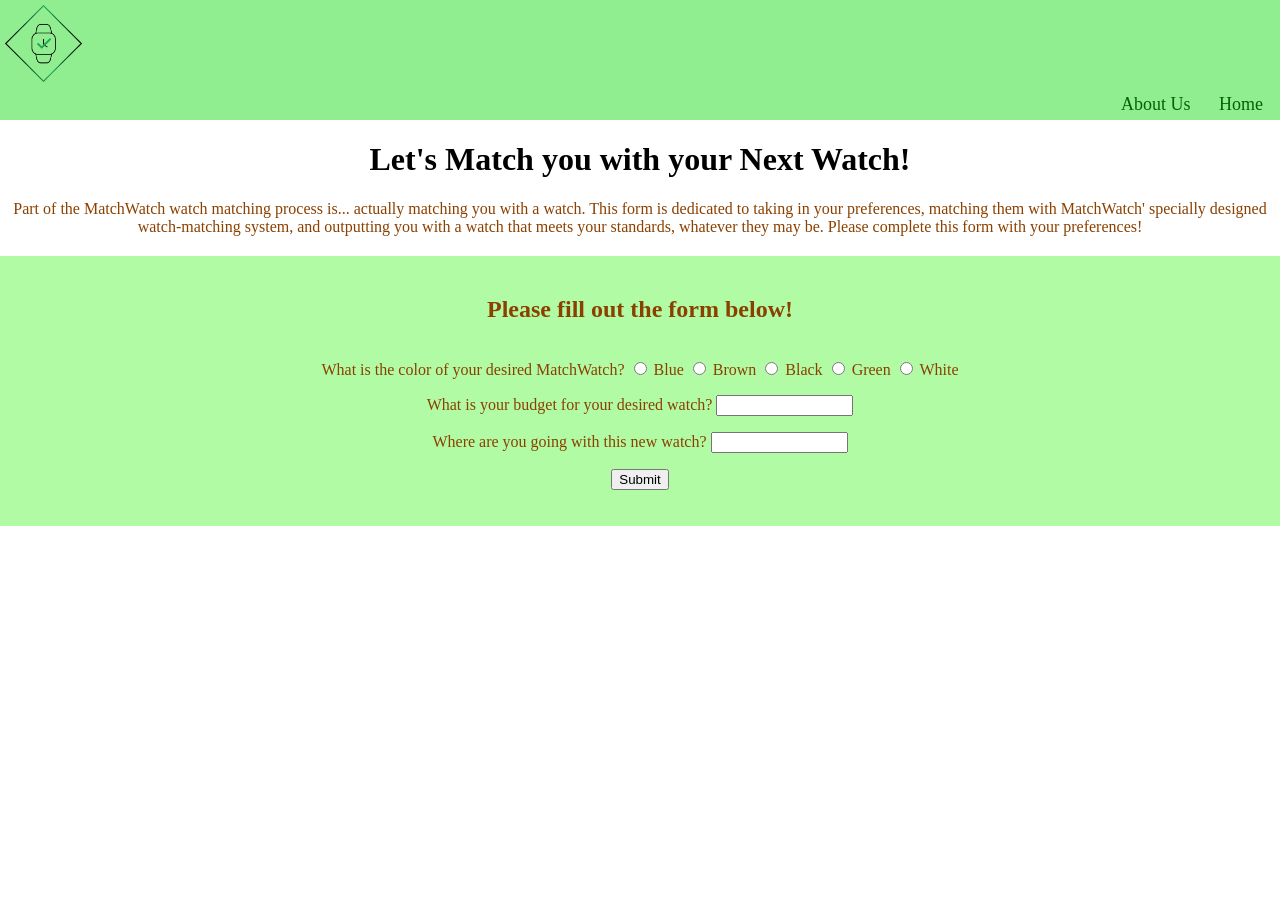
<file: product_site/secondwebpage.html>
<!-- Mustaan Mogaji-Oleolo -->
<!-- Date: 10/4/2026 -->
<!-- MatchWatch Form Page: A simple Page dedicated to the MatchWatch Form Page  -->

<!DOCTYPE html>
<html>
    <head>
        <meta charset="UTF-8">
        <title> Form - MatchWatch </title>
        <link href="css/styles.css" type="text/css" rel="stylesheet" />
        <meta name="viewport" content="width=device-width, initial-scale=1.0">
    </head>
    <body>
        <div class="header">
            <img src="images/MatchWatch.png" alt="MatchWatch logo, black and green square with black watch and green checkmark." width="77" height="77" />
            <div class="header-right">
                <a href="firstwebpage.html"> About Us </a>
                <a href="thirdwebpage.html"> Home </a>
            </div>
        </div>
        <h1 class="center-me"> Let's Match you with your Next Watch! </h1>
            <div class="main-card">
                <p class="center">
                    Part of the MatchWatch watch matching process is... actually matching you with a watch.
                    This form is dedicated to taking in your preferences, matching them with MatchWatch'
                    specially designed watch-matching system, and outputting you with a watch that meets your standards,
                    whatever they may be. Please complete this form with your preferences!
                </p>
                <div class="card">
                    <h2 class="center-me"> Please fill out the form below! </h2>
                        <form action="firstwebpage.html">
                            <p class="center">What is the color of your desired MatchWatch?
                                <input type="radio" name="Blue" value="rock" /> Blue
                                <input type="radio" name="Brown" value="rock"  /> Brown
                                <input type="radio" name="Black" value="rock"  /> Black
                                <input type="radio" name="Green" value="rock"  /> Green
                                <input type="radio" name="White" value="rock"  /> White
                            </p>

                            <p class="center">What is your budget for your desired watch?
                                <input type="text" name="Budget" size="15" maxlength="30"/>
                            </p>

                            <p class="center">Where are you going with this new watch?
                                <input type="text" name="OutingType" size="15" maxlength="30"/>
                            </p>
                            <p class="center-me">
                                <input type="submit" name="submit" value="Submit"/>
                            </p>
                        </form>
            </div>
    </body>

</html>
</file>
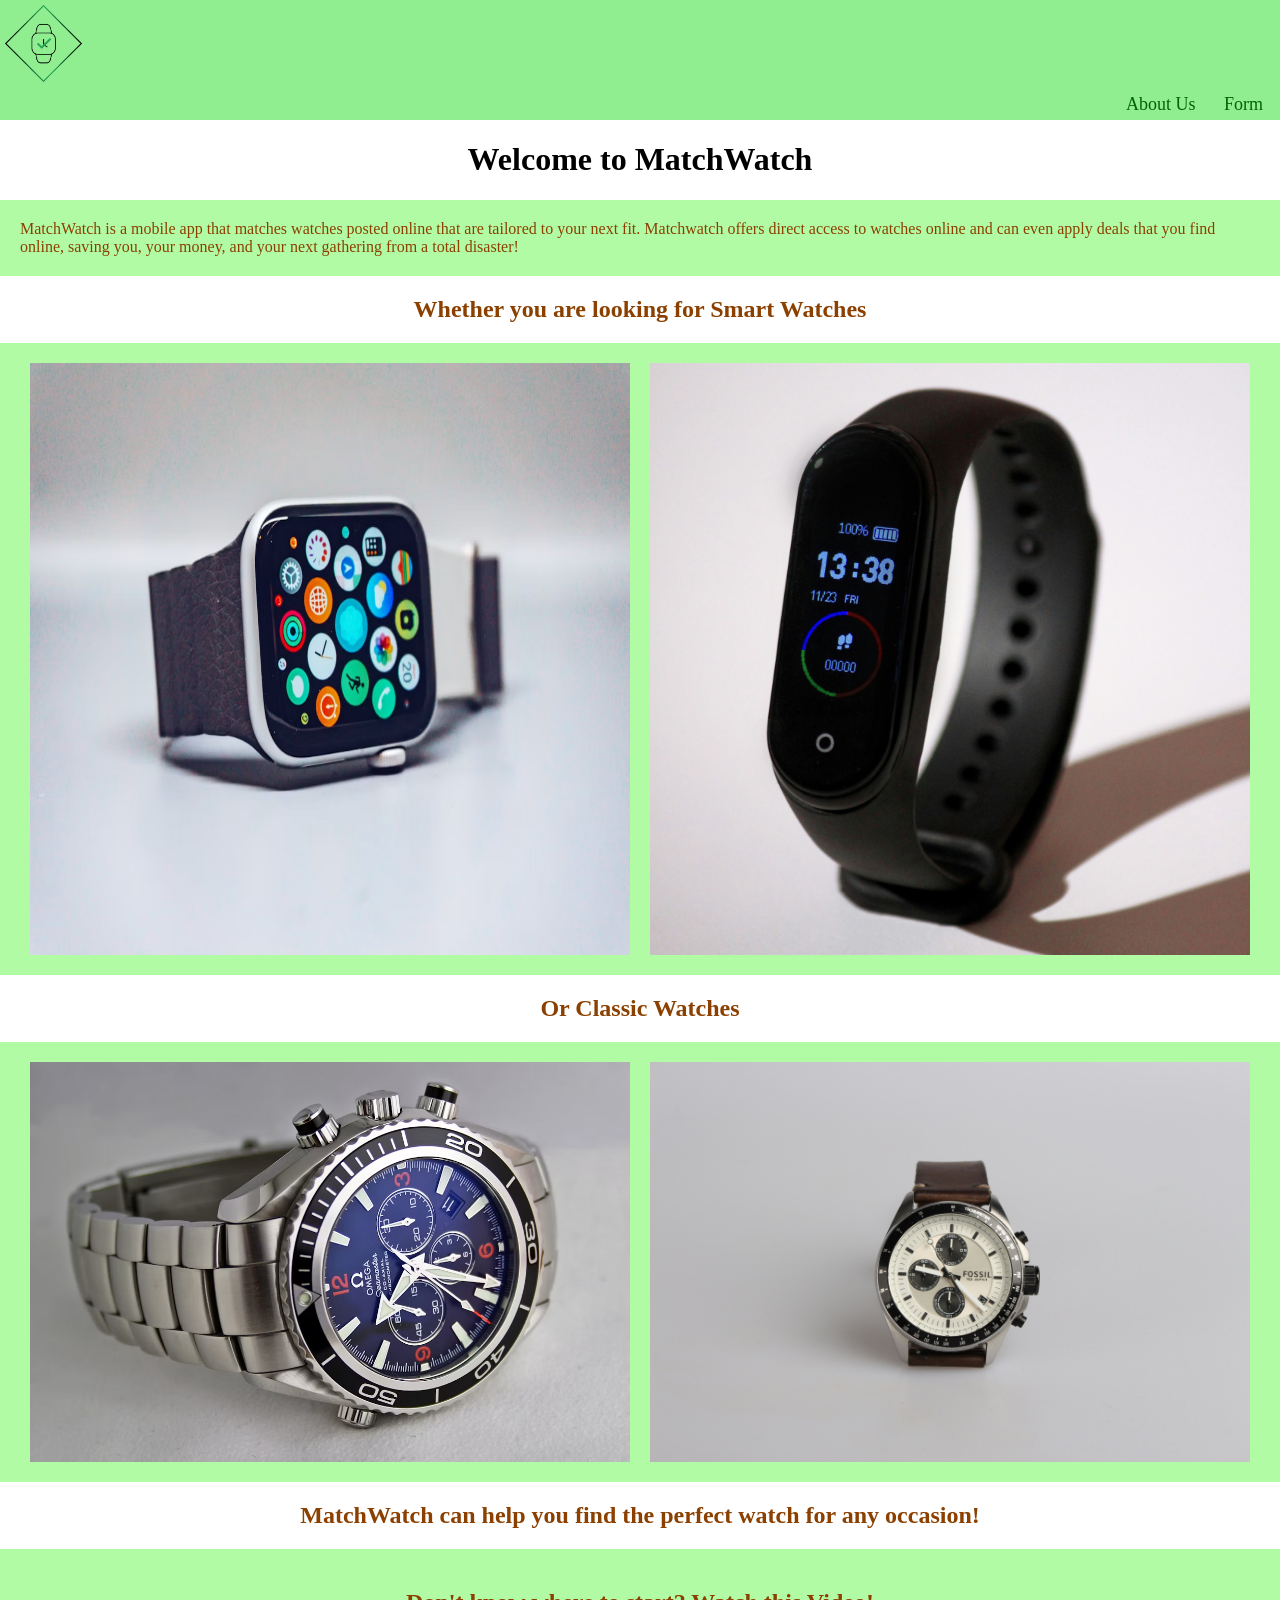
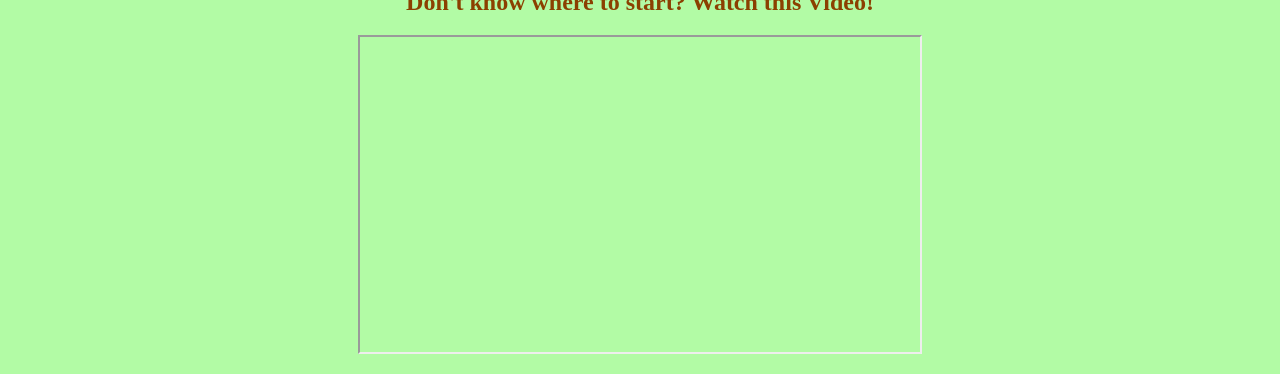
<file: product_site/thirdwebpage.html>
<!-- Mustaan Mogaji-Oleolo -->
<!-- Date: 10/11/2026 -->
<!-- MatchWatch Home Page: A simple Page dedicated to the MatchWatch Home Page  -->

<!DOCTYPE html>
<html>
    <head>
        <meta charset="UTF-8">
        <title> Home Page - MatchWatch </title>
        <link href="css/styles.css" type="text/css" rel="stylesheet" />
        <meta name="viewport" content="width=device-width, initial-scale=1.0">
    </head>
    <body>
        <div class="header">
            <img src="images/MatchWatch.png" alt="MatchWatch logo, black and green square with black watch and green checkmark." width="77" height="77" />
            <div class="header-right">
                <a href="firstwebpage.html"> About Us </a>
                <a href="secondwebpage.html"> Form </a>
            </div>
        </div>
        <h1 class="center-me"> Welcome to MatchWatch </h1>
        <div class="main-col">
            <div class="card">
                MatchWatch is a mobile app that matches watches posted online that are tailored to your next fit. 
                Matchwatch offers direct access to watches online and can even apply deals that you find online,
                saving you, your money, and your next gathering from a total disaster!
            </div>
            <h2 class="center-me">Whether you are looking for Smart Watches</h2>
                <div class="card">
                    <div class="image-row">
                        <img src="images/Watch2.avif" alt="White smartwatch with various, random apps displayed on it" width="600" height="450"/>
                        <img src="images/Watch3.jpg" alt="Black smartwatch with various, random apps displayed on it" width="600" height="450"/>    
                    </div>
                </div>
            <h2 class="center-me">Or Classic Watches</h2>
                <div class="card">
                    <div class="image-row">
                        <img src="images/Watch1.avif" alt="Silver metal watch" width="600" height="450"/>
                        <img src="images/Watch4.jpg" alt="Silver and white metal watch" width="600" height="450"/>
                    </div>
                </div>
            <h2 class="center-me">MatchWatch can help you find the perfect watch for any occasion!</h2>
                <div class="card">
                    <h2> Don't know where to start? Watch this Video!</h2>
                        <iframe width="560" height="315" src="https://www.youtube.com/embed/AdJkqGo_9Qk"></iframe>
                </div>
        </div>
    </body>
</html>
</file>
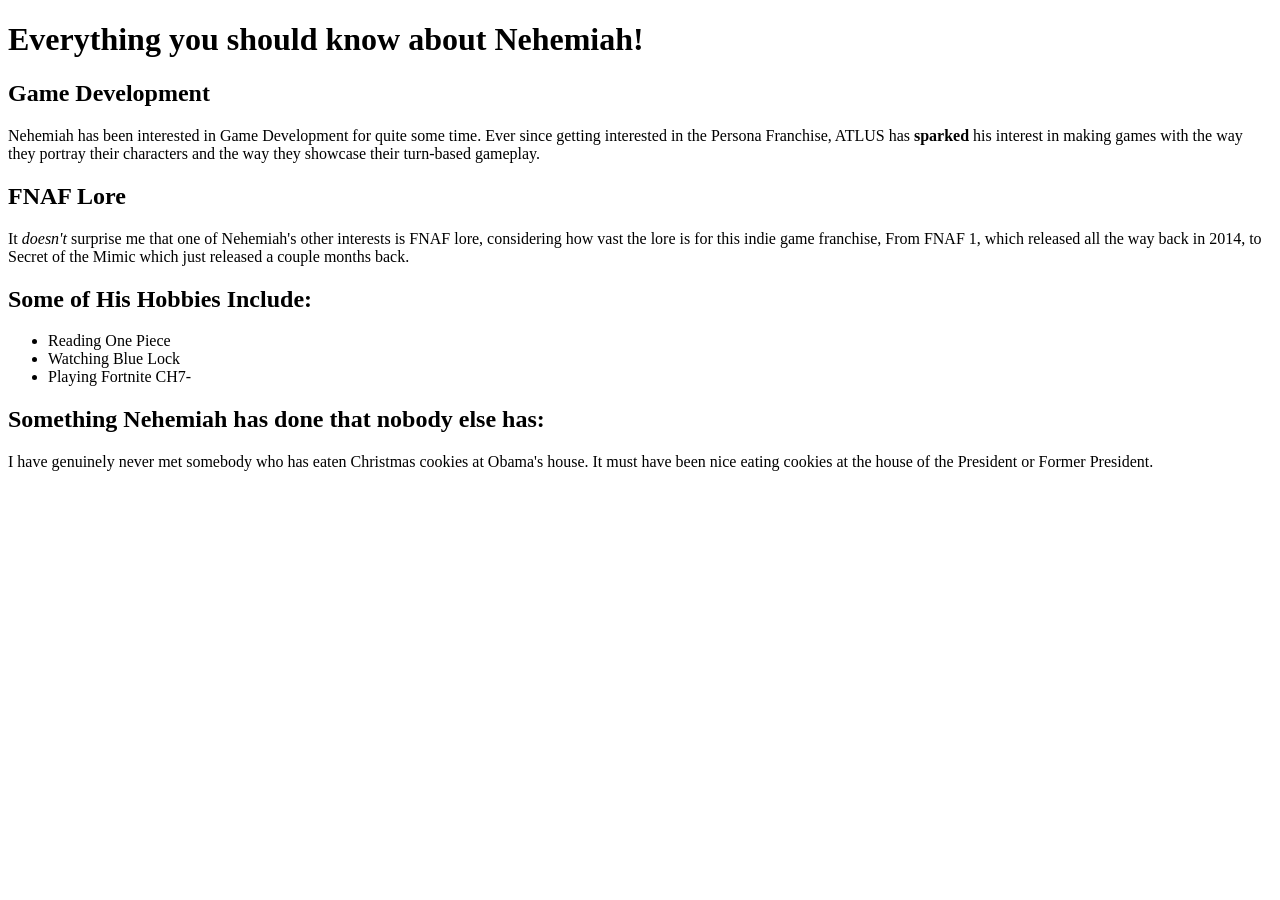
<file: labs/lab 2/profile.html>
<!DOCTYPE html>
<html>
    <head>
        <title> Profile Page: Nehemiah Speaks </title>
    </head>
    <body>
        <h1> Everything you should know about Nehemiah!</h1>
            <h2> Game Development </h2>
        <p>
            Nehemiah has been interested in Game Development for quite some time. Ever
            since getting interested in the Persona Franchise, ATLUS has <strong>sparked</strong> his interest in making
            games with the way they portray their characters and the way they showcase their 
            turn-based gameplay.
        </p>
        <h2> FNAF Lore </h2>
        <p>  
            It <em>doesn't</em> surprise me that one of Nehemiah's other interests is FNAF lore,
            considering how vast the lore is for this indie game franchise, From FNAF 1, which released
            all the way back in 2014, to Secret of the Mimic which just released a couple months back. 
        </p>
        <h2> Some of His Hobbies Include: </h2>
        <ul>
            <li> Reading One Piece</li>
            <li> Watching Blue Lock </li>
            <li> Playing Fortnite CH7- </li>
        </ul>
        <h2> Something Nehemiah has done that nobody else has: </h2>
        <p>
            I have genuinely never met somebody who has eaten Christmas cookies at Obama's house.
            It must have been nice eating cookies at the house of the President or Former President.
        </p>
    </body>
</html>
</file>
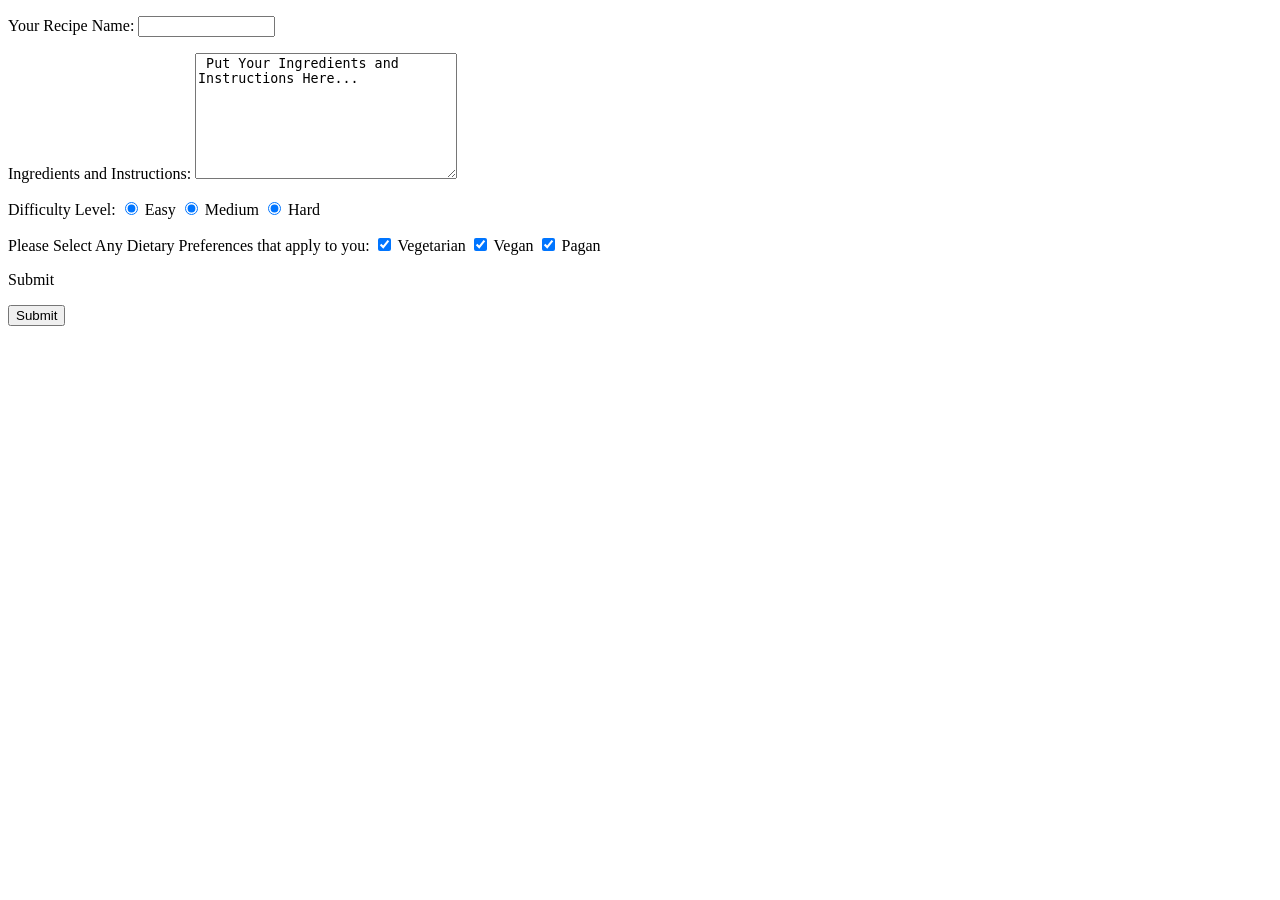
<file: labs/lab3/submission.html>
<!DOCTYPE html>
<html>
    <head>
        <meta charset="UTF-8">
        <title> Submission Page</title>
    </head>
    <body>
        <form action="index.html">
            <p>Your Recipe Name:
                <input type="text" name="recipe name" size="15" maxlength="30"/>
            </p>
            <p>Ingredients and Instructions:
                <textarea name="Ingredients and Instructions" cols="30" rows="8"> Put Your Ingredients and Instructions Here...</textarea>
            </p>
            <p>Difficulty Level:
                <input type="radio" name="easy" value="rock" checked="checked" /> Easy
                <input type="radio" name="medium" value="rock" checked="checked" /> Medium
                <input type="radio" name="Hard" value="rock" checked="checked" /> Hard
            </p>
            <p>Please Select Any Dietary Preferences that apply to you:
                <input type="checkbox" name="Vegetarian" value="Vegetarian" checked="checked" /> Vegetarian
                <input type="checkbox" name="Vegan" value="Vegan" checked="checked" /> Vegan
                <input type="checkbox" name="Pagan" value="Pagan" checked="checked" /> Pagan
            </p>
            <p>Submit</p>
                <input type="submit" name="submit" value="Submit" />
        </form>
    </body>
</html>
</file>
<file: labs/lab7/css/style.css>
#sign {
    font-size: 36px;
    color: #4A4A4A;
    text-align: center;
    text-transform: uppercase;
    letter-spacing: 1.5px;
    font-family: 'Helvetica Neue', sans-serif; 
    margin-bottom: 20px;
}

.birthday {
    font-size: 22px;
    color: #4A4A4A; 
    margin-bottom: 10px;
    font-family: 'Helvetica Neue', sans-serif; 
}


.luckyNum {
    font-size: 22px;
    color: #4A4A4A;
    font-family: 'Helvetica Neue', sans-serif; 
    margin-bottom: 20px;
}


p {
    font-size: 18px;
    line-height: 1.8;
    color: #333; 
    font-family: 'Georgia', serif; 
    margin: 15px 0;
}
</file>
<file: product_site/css/styles.css>
/* Mustaan Mogaji-Oleolo */
/* Date: 10/11/2026 */
/*  MatchWatch Home Page: A simple style sheet dedicated to the MatchWatch Home Page  --> */

/* Styles */
body {
    font-family: 'Times New Roman', Times, serif;
    background-color: rgb(255,255,255);
    color: rgb(139,64,0);
    margin: 0;
    padding: 0;
}

    /* paragraph class specifically meant for text that is centered */
p.center {
    text-align: center;
    color: rgb(139,64,0);
}
    /* Three ID style for aligning the links to left, center, or right*/
#link1{
    text-align: center
}
#link2{
    text-align: right
}
#link3{
    text-align: left
}
/* heading elements for h2 and h1*/
h2{
    color: rgb(139,64,0);
}
h1{
    color: black
}

.center-me{
    text-align: center;
}

/* Link Styling */
a:link {
  color: blue;
  text-decoration: none;
}

a:visited {
  color: purple;
}

a:hover {
  color: darkorange;
  text-decoration: underline;
}


.header{
  overflow: hidden;
  padding: 5px;
  background-color: lightgreen;
}

.header-right{
  float: left;
}

.header-right > a{
  color: darkgreen;
  font-family: 'Times New Roman', Times, serif;
  font-size: 18px;
  padding: 12px;
  text-decoration: none;

}

.header-right > a:hover{
  color: purple;
}

.header-right > a:active{
  color: green;
  background-color: darkgray;
}

.header-right{
  float: right;
  margin-top: 12px;
}

.main-col{
  width: 100%;
}

/* I was raging because I couldn't figure out why my images were not displaying correctly */
/* For this image-row style, I used this resource: https://css-tricks.com/snippets/css/a-guide-to-flexbox/ in order to help */
.image-row {
    display: flex;
    justify-content: center;   /* centers the row */
    gap: 20px;                 /* space between images */
}

img {
    max-width: 100%;
    height: auto;
    display: block;
}

.card {
    background-color: rgb(178, 251, 165);
    padding: 20px;
    margin-top: 20px;
    display: flex;
    flex-direction: column;
    align-items: center;   /* centers images, text, iframes */
}

@media screen and (max-width: 600px) {
    .header{
        float: none;            
        margin-top: 0;
        width: 100%;           
        text-align: left;       
    }

    .header-right > a {
        display: block;         
        padding: 12px 0;        
        text-align: left;       
    }
    
    .main-col {
        width: 100%;            
        font-size: 1.2rem;      
    }
    
    .image-row {
        flex-direction: column; 
        gap: 10px;
    }
    
    .card {
        padding: 15px;          
        width: 100%;     
    }
}
</file>
